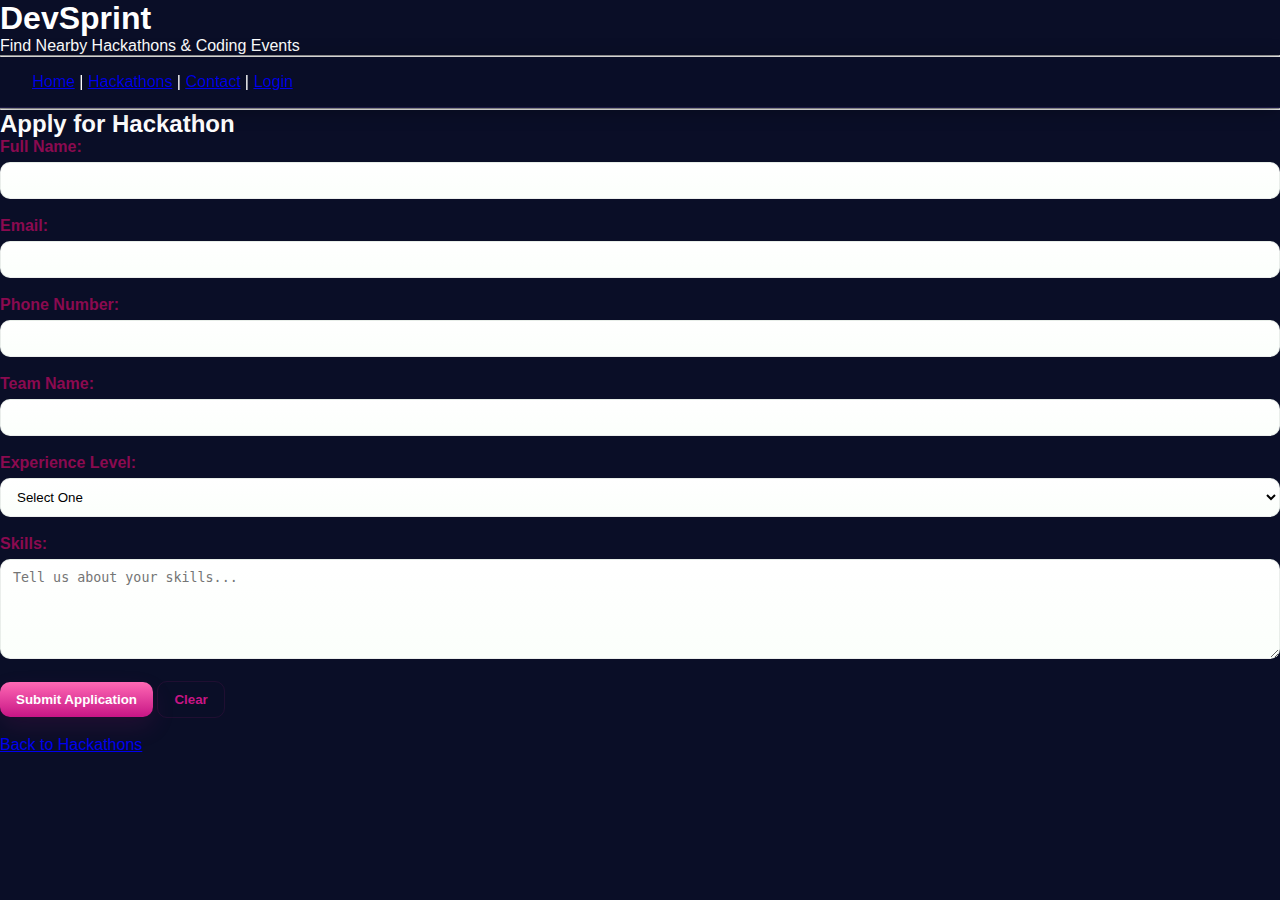
<file: apply.html>
<!DOCTYPE html>
<head>
<meta charset="utf-8">
<meta name="viewport" content="width=device-width, initial-scale=1">
<title>Apply | DevSprint</title>
<link rel="stylesheet" href="styles.css">
</head>
<body>
<header>
<h1>DevSprint</h1>
<p>Find Nearby Hackathons & Coding Events</p>
</header>
<hr>
<nav>
<a href="index.html">Home</a> |
<a href="hackathons.html">Hackathons</a> |
<a href="contact.html">Contact</a> |
<a href="login.html">Login</a>
</nav>
<hr>

<main>
<h2>Apply for Hackathon</h2>

<form>
<label for="fullname">Full Name:</label>
<input type="text" id="fullname" name="fullname" required>
<br><br>

<label for="email">Email:</label>
<input type="email" id="email" name="email" required>
<br><br>

<label for="phone">Phone Number:</label>
<input type="tel" id="phone" name="phone" required>
<br><br>

<label for="team">Team Name:</label>
<input type="text" id="team" name="team">
<br><br>

<label for="experience">Experience Level:</label>
<select id="experience" name="experience" required>
<option value="">Select One</option>
<option value="beginner">Beginner</option>
<option value="intermediate">Intermediate</option>
<option value="advanced">Advanced</option>
</select>
<br><br>

<label for="skills">Skills:</label>
<textarea id="skills" name="skills" rows="4" cols="50" placeholder="Tell us about your skills..."></textarea>
<br><br>

<input type="submit" value="Submit Application">
<input type="reset" value="Clear">
</form>

<br>
<a href="hackathons.html">Back to Hackathons</a>
</main>
</body>
</html>
</file>
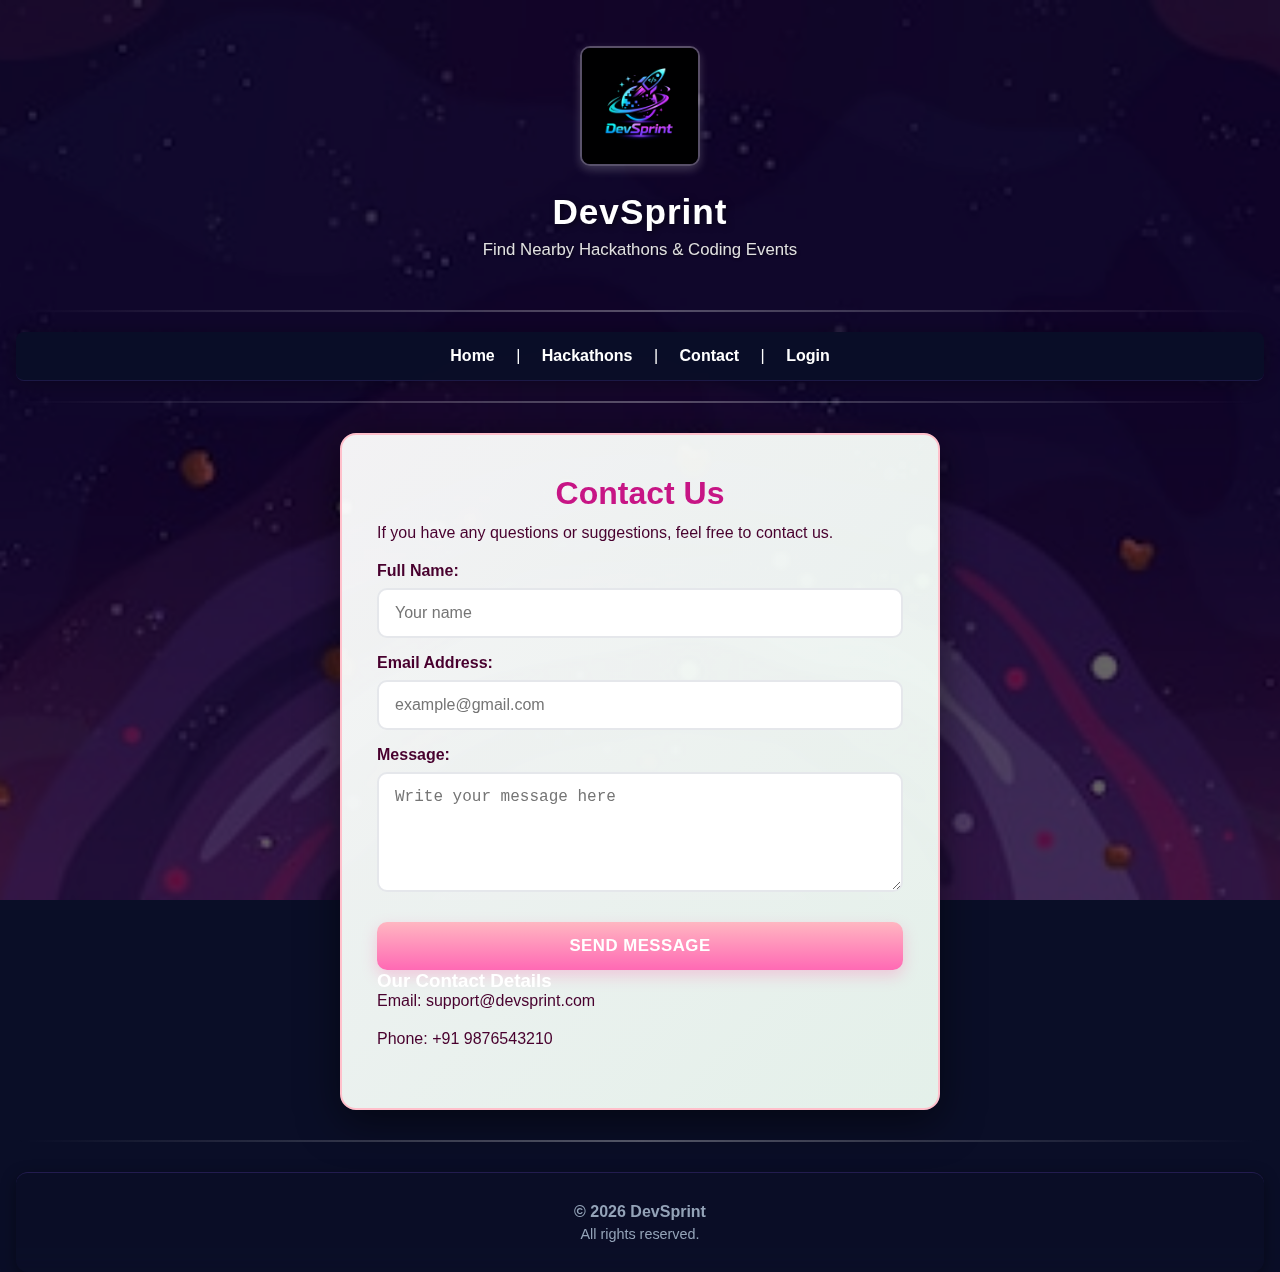
<file: contact.html>
<!DOCTYPE html>
<html lang="en">
<head>
    <meta charset="UTF-8">
    <meta name="viewport" content="width=device-width, initial-scale=1.0">
    <title>Contact Us | DevSprint</title>

    <link rel="stylesheet" href="styles.css">

    <style>
        body {
            margin: 0;
            padding: 16px;
            font-family: Arial, sans-serif;
            background-image: url("cp.jpg");
            background-size: cover;
            background-position: center;
            background-repeat: no-repeat;
            background-attachment: fixed;
            min-height: 100vh;
        }

        body::before {
            content: "";
            position: fixed;
            top: 0;
            left: 0;
            right: 0;
            bottom: 0;
            background: rgba(0, 0, 0, 0.6);
            z-index: -1;
        }

        header {
            text-align: center;
            padding: 30px 20px;
            color: white;
            border-radius: 12px;
            margin-bottom: 20px;
        }

        header img {
            border-radius: 10px;
            margin-bottom: 12px;
            box-shadow: 0 4px 10px rgba(255, 255, 255, 0.2);
        }

        header h1 {
            margin: 10px 0 8px 0;
            font-size: 2.2rem;
            font-weight: 700;
            color: #ffffff;
            text-shadow: 2px 2px 6px rgba(0, 0, 0, 0.5);
        }

        header p {
            margin: 0;
            font-size: 1.05rem;
            color: #e0e0e0;
            font-weight: 500;
        }

        nav {
            text-align: center;
            padding: 15px 0;
            border-radius: 8px;
            margin-bottom: 20px;
        }

        nav a {
            color: white;
            font-weight: 600;
            text-decoration: none;
            padding: 8px 12px;
            margin: 0 5px;
            border-radius: 6px;
            transition: all 0.3s ease;
        }

        nav a:hover {
            background: rgba(255, 105, 180, 0.8); /* hot pink hover */
            text-decoration: none;
        }

        hr {
            border: none;
            height: 2px;
            background: linear-gradient(90deg, transparent, rgba(255, 255, 255, 0.3), transparent);
            margin: 20px 0;
        }

        main.contact-container {
            max-width: 600px;
            margin: 30px auto;
            background: linear-gradient(135deg, rgba(255, 255, 255, 0.95) 0%, rgba(240, 253, 244, 0.95) 100%);
            padding: 40px 35px;
            border-radius: 16px;
            box-shadow: 0 12px 40px rgba(0, 0, 0, 0.5);
            border: 2px solid #FFC0CB;
        }

        main h2 {
            color: #C71585;
            font-size: 2rem;
            margin-bottom: 12px;
            text-align: center;
            font-weight: 700;
        }

        main p {
            color: #48002e;
            font-size: 1rem;
            margin-bottom: 20px;
        }

        form label {
            display: block;
            font-weight: 600;
            margin-bottom: 8px;
            color: #48002e;
        }

        form input[type="text"],
        form input[type="email"],
        form textarea {
            width: 100%;
            padding: 14px 16px;
            border: 2px solid #e5e7eb;
            border-radius: 10px;
            font-size: 1rem;
            background: #ffffff;
            box-sizing: border-box;
            transition: all 0.3s ease;
            margin-bottom: 16px;
        }

        form input:focus,
        form textarea:focus {
            outline: none;
            border-color: #FF69B4; /* pink focus */
            box-shadow: 0 0 0 4px rgba(255, 105, 180, 0.2);
        }

        form textarea {
            resize: vertical;
            min-height: 120px;
        }

        input[type="submit"] {
            width: 100%;
            padding: 14px 20px;
            background: linear-gradient(180deg, #FFB6C1, #FF69B4);
            color: #fff;
            border: none;
            border-radius: 10px;
            font-size: 1.05rem;
            font-weight: 700;
            cursor: pointer;
            margin-top: 10px;
            text-transform: uppercase;
            letter-spacing: 0.5px;
            transition: all 0.3s ease;
            box-shadow: 0 6px 15px rgba(255, 105, 180, 0.3);
        }

        input[type="submit"]:hover {
            background: linear-gradient(135deg, #FF69B4, #C71585);
            transform: translateY(-2px);
            box-shadow: 0 8px 20px rgba(199, 21, 133, 0.4);
        }

        footer {
            text-align: center;
            color: white;
            padding: 25px 20px;
            border-radius: 12px;
            margin-top: 30px;
            box-shadow: 0 4px 15px rgba(0, 0, 0, 0.4);
        }

        footer p {
            margin: 5px 0;
            font-size: 0.9rem;
        }

        footer p:first-child {
            font-weight: 600;
            font-size: 1rem;
        }
    </style>
</head>
<body>
    <header>
        <img src="logo.png" alt="DevSprint Logo" width="120" style="border: 2px solid rgba(255, 255, 255, 0.3);">
        <h1 style="letter-spacing: 1px;">DevSprint</h1>
        <p style="text-shadow: 1px 1px 3px rgba(0, 0, 0, 0.5);">Find Nearby Hackathons & Coding Events</p>
    </header>

    <hr>

    <nav>
        <a href="index.html">Home</a> |
        <a href="hackathons.html">Hackathons</a> |
        <a href="contact.html">Contact</a> |
        <a href="login.html">Login</a>
    </nav>

    <hr>

    <main class="contact-container">
        <h2>Contact Us</h2>
        <p>If you have any questions or suggestions, feel free to contact us.</p>

        <form>
            <label for="name">Full Name:</label>
            <input type="text" id="name" name="name" placeholder="Your name" required>

            <label for="email">Email Address:</label>
            <input type="email" id="email" name="email" placeholder="example@gmail.com" required>

            <label for="message">Message:</label>
            <textarea id="message" name="message" placeholder="Write your message here" required></textarea>

            <input type="submit" value="Send Message">
        </form>

        <h3>Our Contact Details</h3>
        <p>Email: support@devsprint.com</p>
        <p>Phone: +91 9876543210</p>
    </main>

    <hr>

    <footer>
        <p>&copy; 2026 DevSprint</p>
        <p>All rights reserved.</p>
    </footer>
</body>
</html>
</file>
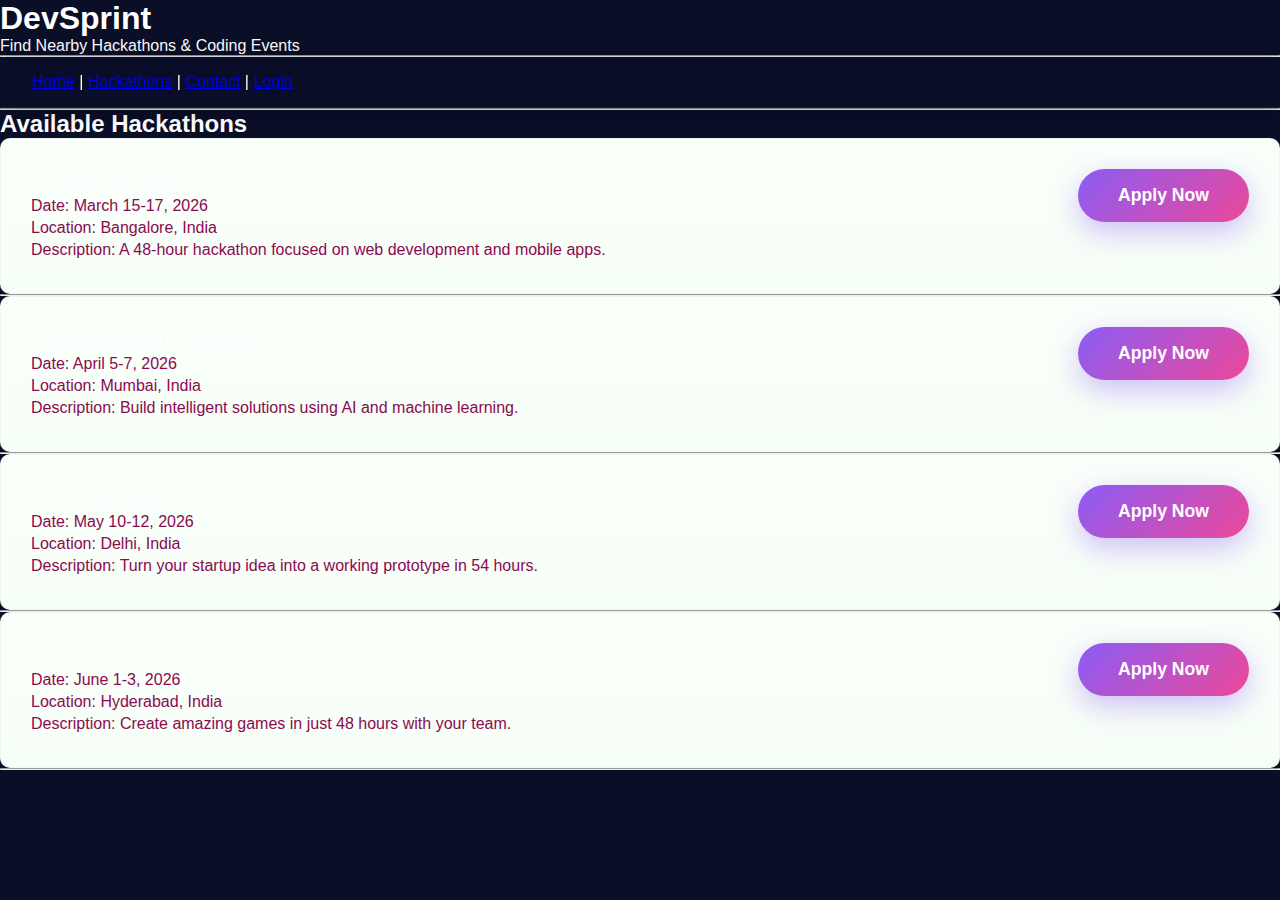
<file: hackathons.html>
<!DOCTYPE html>
<head>
<meta charset="utf-8">
<meta name="viewport" content="width=device-width, initial-scale=1">
<title>Hackathons | DevSprint</title>
<link rel="stylesheet" href="styles.css">
</head>
<body>
<header>
<h1>DevSprint</h1>
<p>Find Nearby Hackathons & Coding Events</p>
</header>
<hr>
<nav>
<a href="index.html">Home</a> |
<a href="hackathons.html">Hackathons</a> |
<a href="contact.html">Contact</a> |
<a href="login.html">Login</a>
</nav>
<hr>

<main>
<h2>Available Hackathons</h2>

<div class="hack-list">
	<div class="hack-card">
		<div class="hack-info">
			<h3>1. CodeFest 2026</h3>
			<p>Date: March 15-17, 2026</p>
			<p>Location: Bangalore, India</p>
			<p>Description: A 48-hour hackathon focused on web development and mobile apps.</p>
		</div>
		<div class="hack-actions">
			<a href="apply.html?hackathon=codefest" class="btn btn-primary">Apply Now</a>
		</div>
	</div>
	<hr>

	<div class="hack-card">
		<div class="hack-info">
			<h3>2. AI Innovation Challenge</h3>
			<p>Date: April 5-7, 2026</p>
			<p>Location: Mumbai, India</p>
			<p>Description: Build intelligent solutions using AI and machine learning.</p>
		</div>
		<div class="hack-actions">
			<a href="apply.html?hackathon=ai-challenge" class="btn btn-primary">Apply Now</a>
		</div>
	</div>
	<hr>

	<div class="hack-card">
		<div class="hack-info">
			<h3>3. StartupWeekend</h3>
			<p>Date: May 10-12, 2026</p>
			<p>Location: Delhi, India</p>
			<p>Description: Turn your startup idea into a working prototype in 54 hours.</p>
		</div>
		<div class="hack-actions">
			<a href="apply.html?hackathon=startup-weekend" class="btn btn-primary">Apply Now</a>
		</div>
	</div>
	<hr>

	<div class="hack-card">
		<div class="hack-info">
			<h3>4. Game Dev Jam</h3>
			<p>Date: June 1-3, 2026</p>
			<p>Location: Hyderabad, India</p>
			<p>Description: Create amazing games in just 48 hours with your team.</p>
		</div>
		<div class="hack-actions">
			<a href="apply.html?hackathon=game-jam" class="btn btn-primary">Apply Now</a>
		</div>
	</div>
	<hr>

</div>

</main>
</body>
</html>
</file>
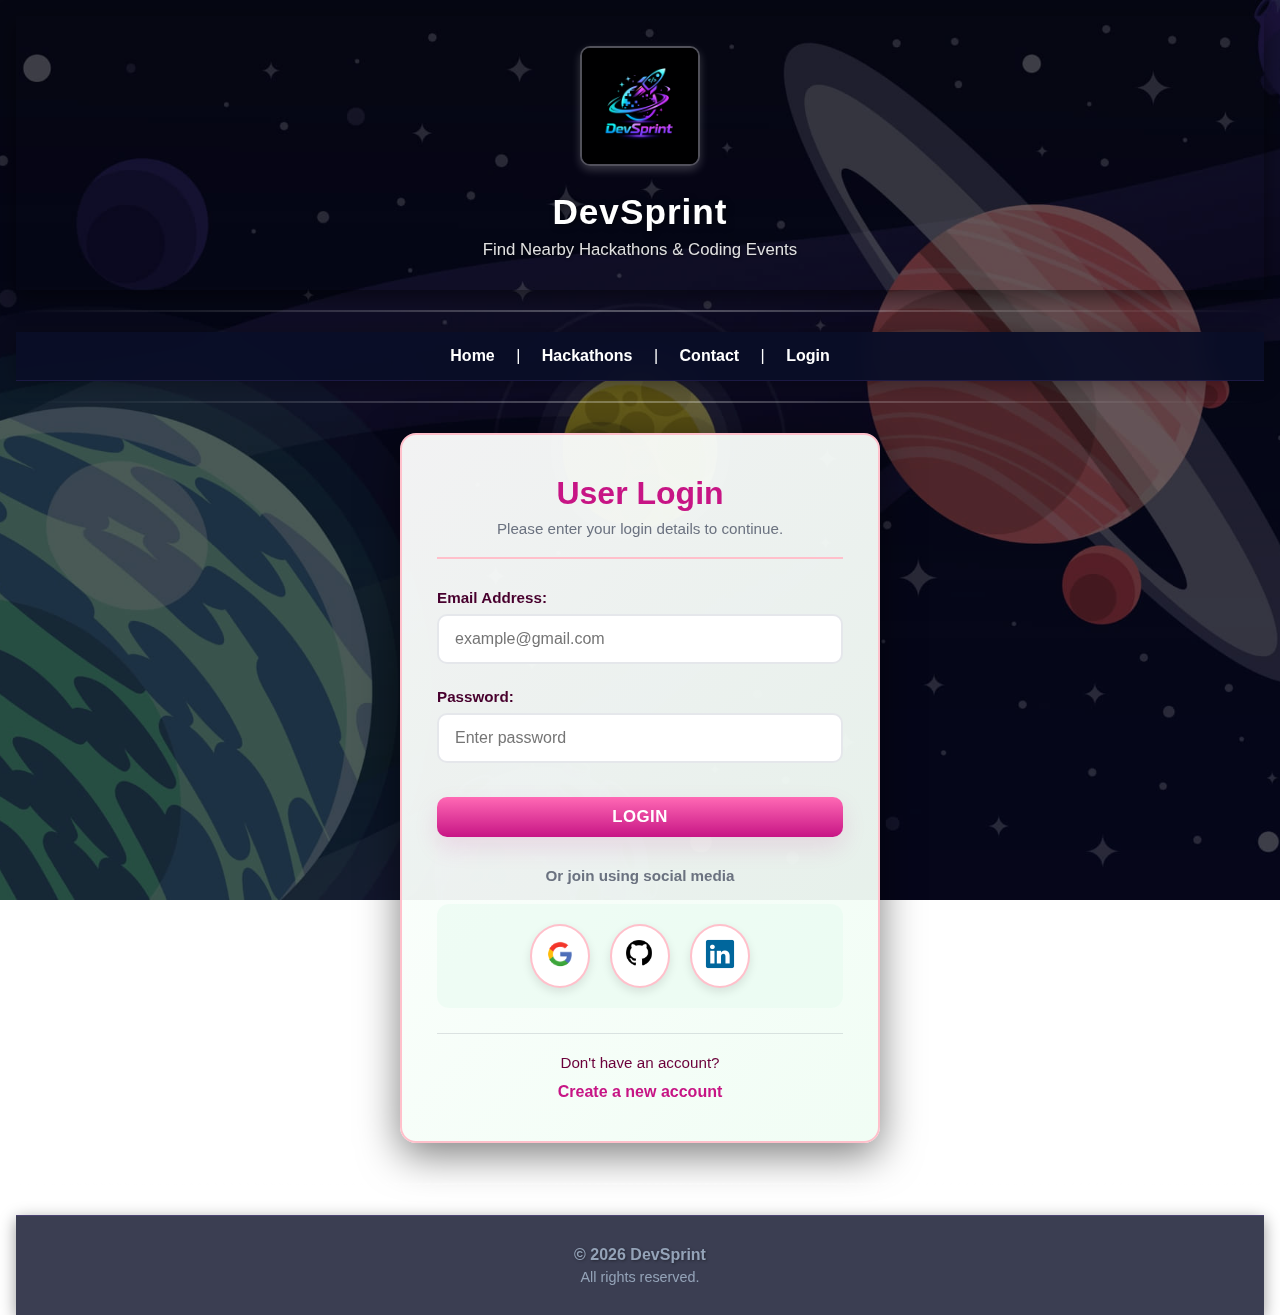
<file: login.html>
<!DOCTYPE html>
<html>
<head>
<meta charset="UTF-8">
<meta name="viewport" content="width=device-width, initial-scale=1.0">
<title>Login | DevSprint</title>

<link rel="stylesheet" href="styles.css">

<style>
body{
margin:0;padding:16px;font-family:Arial,sans-serif;
background:url("spacebg.jpg") center/cover no-repeat fixed;
min-height:100vh}
body:before{
content:"";position:fixed;inset:0;
background:rgba(0,0,0,0.6);z-index:-1}

header,nav,footer{text-align:center;color:white}
header{padding:30px 20px;margin-bottom:20px}
header img{
border-radius:10px;margin-bottom:12px;
box-shadow:0 4px 10px rgba(255,255,255,0.2)}
header h1{
margin:10px 0 8px;font-size:2.2rem;font-weight:700;
color:#ffffff;text-shadow:2px 2px 6px rgba(0,0,0,0.5)}
header p{
margin:0;font-size:1.05rem;color:#e0e0e0;font-weight:500}

nav{padding:15px 0;margin-bottom:20px}
nav a{
color:white;font-weight:600;text-decoration:none;
padding:8px 12px;margin:0 5px;border-radius:6px;
transition:.3s}
nav a:hover{
background:rgba(255,105,180,0.8)}

hr{
border:none;height:2px;
background:linear-gradient(90deg,transparent,rgba(255,255,255,0.3),transparent);
margin:20px 0}

.login-container{
max-width:480px;margin:30px auto;
background:linear-gradient(135deg,rgba(255,255,255,0.95) 0%,rgba(240,253,244,0.95) 100%);
padding:40px 35px;border-radius:16px;
box-shadow:0 12px 40px rgba(0,0,0,0.5);
border:2px solid #FFC0CB}

.login-header{
text-align:center;margin-bottom:30px;
padding-bottom:20px;border-bottom:2px solid #FFC0CB}
.login-header h2{
color:#C71585;font-size:2rem;margin-bottom:8px;font-weight:700}
.login-header p{font-size:.95rem;margin:0;color:#6b7280}

.form-group{margin-bottom:24px}
.form-group label{
display:block;font-weight:600;margin-bottom:8px;
color:#48002e;font-size:.95rem}
.form-group input{
width:100%;padding:14px 16px;
border:2px solid #e5e7eb;border-radius:10px;
font-size:1rem;background:#ffffff;box-sizing:border-box;
transition:.3s}
.form-group input:focus{
outline:none;border-color:#FF69B4;
box-shadow:0 0 0 4px rgba(255,105,180,0.2)}

.login-btn{
width:100%;padding:14px 20px;
background:linear-gradient(180deg,#FF69B4,#C71585);
color:#fff;border-radius:10px;font-size:1.05rem;
font-weight:700;cursor:pointer;margin-top:10px;
text-transform:uppercase;letter-spacing:.5px;
transition:.3s;
box-shadow:0 6px 15px rgba(255,105,180,0.3)}
.login-btn:hover{
background:linear-gradient(135deg,#FF69B4,#C71585);
transform:translateY(-2px);
box-shadow:0 8px 20px rgba(199,21,133,0.4)}

.social-divider{
text-align:center;margin:30px 0 20px;
font-size:.95rem;font-weight:600;color:#6b7280}

.social-login{
display:flex;justify-content:center;align-items:center;
gap:20px;padding:20px;
background:rgba(230,251,240,0.5);
border-radius:12px;margin-bottom:25px}
.social-login a{
background:white;padding:12px;border-radius:50%;
border:2px solid #FFC0CB;transition:.3s;
box-shadow:0 4px 10px rgba(0,0,0,0.1)}
.social-login a:hover{
transform:translateY(-4px) scale(1.1);
box-shadow:0 8px 15px rgba(25,135,84,0.2)}
.social-login img{width:32px;height:32px}

.signup-prompt{
text-align:center;margin-top:25px;
padding-top:20px;border-top:1px solid rgba(107,114,128,0.2)}
.signup-prompt p{
color:#6b003a;margin-bottom:12px;font-size:.95rem;font-weight:500}
.signup-prompt a{
text-decoration:none;color:#C71585;font-weight:600;
padding:8px 16px;border-radius:8px;transition:.3s}
.signup-prompt a:hover{
background:#FFC0CB;color:#a0135a}

footer{
padding:25px 20px;margin-top:30px;
box-shadow:0 4px 15px rgba(0,0,0,0.4)}
footer p{margin:5px 0;font-size:.9rem}
footer p:first-child{font-weight:600;font-size:1rem}
</style>
</head>

<body>

<header style="box-shadow:0 6px 20px rgba(0,0,0,0.5);">
<img src="logo.png" width="120"
style="border:2px solid rgba(255,255,255,0.3);">
<h1 style="letter-spacing:1px;">DevSprint</h1>
<p style="text-shadow:1px 1px 3px rgba(0,0,0,0.5);">
Find Nearby Hackathons & Coding Events
</p>
</header>

<hr>

<nav>
<a href="index.html">Home</a> |
<a href="hackathons.html">Hackathons</a> |
<a href="contact.html">Contact</a> |
<a href="login.html">Login</a>
</nav>

<hr>

<main class="login-container">
<div class="login-header">
<h2>User Login</h2>
<p>Please enter your login details to continue.</p>
</div>

<form>
<div class="form-group">
<label>Email Address:</label>
<input type="email" placeholder="example@gmail.com" required>
</div>

<div class="form-group">
<label>Password:</label>
<input type="password" placeholder="Enter password" required>
</div>
<input type="submit" value="Login" class="login-btn">
</form>

<h3 class="social-divider">Or join using social media</h3>

<div class="social-login">
<a href="#"><img src="google.png"></a>
<a href="#"><img src="git.png"></a>
<a href="#"><img src="linkedin.png"></a>
</div>

<div class="signup-prompt">
<p>Don't have an account?</p>
<a href="Registerpage.html">Create a new account</a>
</div>
</main>

<hr style="margin-top:40px;">

<footer>
<p style="text-shadow:1px 1px 3px rgba(0,0,0,0.4);">
&copy; 2026 DevSprint
</p>
<p>All rights reserved.</p>
</footer>

</body>
</html>
</file>
<file: styles.css>
:root {
  --pink-900: #8B0A50;
  --pink-700: #C71585;
  --pink-600: #FF69B4;
  --pink-400: #FFB6C1;
  --pink-accent: #ffe0f0;
  --accent: #e6fbf0;
  --bg: #f6fbf9;
  --surface: #ffffff;
  --muted: #6b7280;
  --radius: 12px;
  --shadow: 0 8px 20px rgba(12,48,28,0.08);
}

/* Base Styles */
* { 
  margin: 0;
  padding: 0;
  box-sizing: border-box; 
}

html, body { 
  height: 100%; 
}

body {
  font-family: 'Inter', -apple-system, BlinkMacSystemFont, 'Segoe UI', sans-serif;
  background: #0a0e27;
  color: #ffffff;
  overflow-x: hidden;
  -webkit-font-smoothing: antialiased;
}

/* Animated gradient background */
.gradient-bg {
  position: fixed;
  top: 0;
  left: 0;
  width: 100%;
  height: 100%;
  background: linear-gradient(135deg, #0a0e27 0%, #1a1f3a 25%, #2d1b4e 50%, #1a1f3a 75%, #0a0e27 100%);
  background-size: 400% 400%;
  animation: gradientShift 15s ease infinite;
  z-index: -2;
}

@keyframes gradientShift {
  0% { background-position: 0% 50%; }
  50% { background-position: 100% 50%; }
  100% { background-position: 0% 50%; }
}

/* Floating particles */
.particles {
  position: fixed;
  top: 0;
  left: 0;
  width: 100%;
  height: 100%;
  z-index: -1;
  pointer-events: none;
}

.particle {
  position: absolute;
  background: rgba(139, 92, 246, 0.3);
  border-radius: 50%;
  animation: float 20s infinite ease-in-out;
}

@keyframes float {
  0%, 100% { transform: translateY(0) translateX(0) scale(1); opacity: 0.3; }
  33% { transform: translateY(-100px) translateX(50px) scale(1.2); opacity: 0.6; }
  66% { transform: translateY(-50px) translateX(-50px) scale(0.8); opacity: 0.4; }
}

/* Navigation - Improved Simple Design */
nav {
  background: rgba(10, 14, 39, 0.95);
  backdrop-filter: blur(10px);
  padding: 1rem 2rem;
  border-bottom: 1px solid rgba(139, 92, 246, 0.15);
  box-shadow: 0 2px 20px rgba(0, 0, 0, 0.3);
}

.nav-container {
  max-width: 1400px;
  margin: 0 auto;
  display: flex;
  justify-content: space-between;
  align-items: center;
}

.nav-brand {
  display: flex;
  align-items: center;
  gap: 12px;
  text-decoration: none;
}

.nav-brand img {
  width: 40px;
  height: 40px;
  border-radius: 8px;
}

.nav-brand-text {
  font-size: 1.4rem;
  font-weight: 700;
  background: linear-gradient(135deg, #8b5cf6, #ec4899);
  -webkit-background-clip: text;
  -webkit-text-fill-color: transparent;
  background-clip: text;
}

.nav-menu {
  display: flex;
  gap: 0.5rem;
  align-items: center;
  list-style: none;
}

.nav-menu li a {
  color: #cbd5e1;
  text-decoration: none;
  padding: 0.6rem 1.2rem;
  border-radius: 8px;
  font-weight: 500;
  transition: all 0.3s ease;
  display: block;
}

.nav-menu li a:hover {
  color: #ffffff;
  background: rgba(139, 92, 246, 0.15);
}

.nav-menu li a.active {
  color: #ffffff;
  background: rgba(139, 92, 246, 0.2);
}

.nav-btn {
  background: linear-gradient(135deg, #8b5cf6, #ec4899);
  color: white !important;
  padding: 0.7rem 1.5rem !important;
  border-radius: 20px;
  font-weight: 600;
  box-shadow: 0 4px 15px rgba(139, 92, 246, 0.3);
}

.nav-btn:hover {
  transform: translateY(-2px);
  box-shadow: 0 6px 20px rgba(139, 92, 246, 0.5);
  background: linear-gradient(135deg, #7c3aed, #db2777) !important;
}

/* Mobile menu toggle */
.nav-toggle {
  display: none;
  background: none;
  border: none;
  color: white;
  font-size: 1.5rem;
  cursor: pointer;
  padding: 0.5rem;
}

/* Hero Section */
.hero {
  max-width: 1400px;
  margin: 0 auto;
  padding: 6rem 2rem 4rem;
  text-align: center;
}

.hero-badge {
  display: inline-block;
  background: rgba(139, 92, 246, 0.15);
  border: 1px solid rgba(139, 92, 246, 0.3);
  padding: 0.5rem 1.5rem;
  border-radius: 50px;
  margin-bottom: 2rem;
  font-size: 0.9rem;
  color: #c4b5fd;
  animation: fadeInDown 1s ease;
}

@keyframes fadeInDown {
  from {
    opacity: 0;
    transform: translateY(-20px);
  }
  to {
    opacity: 1;
    transform: translateY(0);
  }
}

.hero h1 {
  font-size: 4rem;
  font-weight: 800;
  margin-bottom: 1.5rem;
  background: linear-gradient(135deg, #ffffff 0%, #8b5cf6 50%, #ec4899 100%);
  -webkit-background-clip: text;
  -webkit-text-fill-color: transparent;
  background-clip: text;
  line-height: 1.2;
  animation: fadeInUp 1s ease 0.2s backwards;
}

@keyframes fadeInUp {
  from {
    opacity: 0;
    transform: translateY(30px);
  }
  to {
    opacity: 1;
    transform: translateY(0);
  }
}

.hero p {
  font-size: 1.3rem;
  color: #cbd5e1;
  max-width: 700px;
  margin: 0 auto 3rem;
  line-height: 1.6;
  animation: fadeInUp 1s ease 0.4s backwards;
}

.hero-cta {
  display: flex;
  gap: 1.5rem;
  justify-content: center;
  flex-wrap: wrap;
  animation: fadeInUp 1s ease 0.6s backwards;
}

/* Buttons */
.btn {
  padding: 1rem 2.5rem;
  border-radius: 30px;
  text-decoration: none;
  font-weight: 600;
  font-size: 1.1rem;
  transition: all 0.3s ease;
  cursor: pointer;
  border: none;
  display: inline-flex;
  align-items: center;
  gap: 0.5rem;
}

.btn-primary {
  background: linear-gradient(135deg, #8b5cf6, #ec4899);
  color: white;
  box-shadow: 0 10px 30px rgba(139, 92, 246, 0.4);
}

.btn-primary:hover {
  transform: translateY(-3px);
  box-shadow: 0 15px 40px rgba(139, 92, 246, 0.6);
}

.btn-secondary {
  background: rgba(255, 255, 255, 0.1);
  color: white;
  border: 2px solid rgba(255, 255, 255, 0.2);
  backdrop-filter: blur(10px);
}

.btn-secondary:hover {
  background: rgba(255, 255, 255, 0.2);
  border-color: rgba(255, 255, 255, 0.4);
  transform: translateY(-3px);
}

/* Stats Section */
.stats {
  max-width: 1200px;
  margin: 4rem auto;
  padding: 0 2rem;
  display: grid;
  grid-template-columns: repeat(auto-fit, minmax(250px, 1fr));
  gap: 2rem;
}

.stat-card {
  background: rgba(255, 255, 255, 0.05);
  backdrop-filter: blur(10px);
  border: 1px solid rgba(139, 92, 246, 0.2);
  padding: 2.5rem 2rem;
  border-radius: 20px;
  text-align: center;
  transition: all 0.3s ease;
  animation: fadeInUp 1s ease backwards;
}

.stat-card:nth-child(1) { animation-delay: 0.8s; }
.stat-card:nth-child(2) { animation-delay: 1s; }
.stat-card:nth-child(3) { animation-delay: 1.2s; }

.stat-card:hover {
  transform: translateY(-10px);
  background: rgba(139, 92, 246, 0.1);
  border-color: rgba(139, 92, 246, 0.4);
  box-shadow: 0 20px 40px rgba(139, 92, 246, 0.3);
}

.stat-number {
  font-size: 3.5rem;
  font-weight: 800;
  background: linear-gradient(135deg, #8b5cf6, #ec4899);
  -webkit-background-clip: text;
  -webkit-text-fill-color: transparent;
  background-clip: text;
  margin-bottom: 0.5rem;
}

.stat-label {
  color: #cbd5e1;
  font-size: 1.1rem;
  font-weight: 500;
}

/* Features Section */
.features {
  max-width: 1400px;
  margin: 6rem auto;
  padding: 0 2rem;
}

.section-header {
  text-align: center;
  margin-bottom: 4rem;
}

.section-header h2 {
  font-size: 2.8rem;
  font-weight: 700;
  margin-bottom: 1rem;
  background: linear-gradient(135deg, #ffffff, #8b5cf6);
  -webkit-background-clip: text;
  -webkit-text-fill-color: transparent;
  background-clip: text;
}

.section-header p {
  color: #94a3b8;
  font-size: 1.2rem;
}

.features-grid {
  display: grid;
  grid-template-columns: repeat(auto-fit, minmax(280px, 1fr));
  gap: 2rem;
}

.feature-card {
  background: rgba(255, 255, 255, 0.03);
  backdrop-filter: blur(10px);
  border: 1px solid rgba(139, 92, 246, 0.2);
  padding: 2.5rem;
  border-radius: 20px;
  transition: all 0.4s ease;
  position: relative;
  overflow: hidden;
}

.feature-card::before {
  content: '';
  position: absolute;
  top: 0;
  left: 0;
  width: 100%;
  height: 4px;
  background: linear-gradient(90deg, #8b5cf6, #ec4899);
  transform: scaleX(0);
  transition: transform 0.4s ease;
}

.feature-card:hover::before {
  transform: scaleX(1);
}

.feature-card:hover {
  transform: translateY(-10px);
  background: rgba(139, 92, 246, 0.08);
  border-color: rgba(139, 92, 246, 0.4);
  box-shadow: 0 20px 50px rgba(139, 92, 246, 0.3);
}

.feature-icon {
  font-size: 3rem;
  margin-bottom: 1.5rem;
  display: inline-block;
}

.feature-card h3 {
  font-size: 1.5rem;
  margin-bottom: 1rem;
  color: #ffffff;
}

.feature-card p {
  color: #94a3b8;
  line-height: 1.6;
  font-size: 1rem;
}

/* Highlighted Event */
.highlight {
  max-width: 1200px;
  margin: 6rem auto;
  padding: 0 2rem;
}

.highlight-card {
  background: linear-gradient(135deg, rgba(139, 92, 246, 0.1) 0%, rgba(236, 72, 153, 0.1) 100%);
  backdrop-filter: blur(10px);
  border: 2px solid rgba(139, 92, 246, 0.3);
  border-radius: 30px;
  padding: 4rem;
  display: grid;
  grid-template-columns: 1fr 1fr;
  gap: 3rem;
  align-items: center;
  position: relative;
  overflow: hidden;
}

.highlight-card::before {
  content: '';
  position: absolute;
  top: -50%;
  right: -50%;
  width: 200%;
  height: 200%;
  background: radial-gradient(circle, rgba(139, 92, 246, 0.1) 0%, transparent 70%);
  animation: pulse 8s ease-in-out infinite;
}

@keyframes pulse {
  0%, 100% { transform: scale(1); opacity: 0.5; }
  50% { transform: scale(1.1); opacity: 0.8; }
}

.highlight-content {
  position: relative;
  z-index: 1;
}

.highlight-badge {
  display: inline-block;
  background: linear-gradient(135deg, #8b5cf6, #ec4899);
  color: white;
  padding: 0.5rem 1.2rem;
  border-radius: 20px;
  font-size: 0.9rem;
  font-weight: 600;
  margin-bottom: 1.5rem;
}

.highlight-content h2 {
  font-size: 2.5rem;
  margin-bottom: 1rem;
  color: #ffffff;
}

.highlight-content p {
  color: #cbd5e1;
  font-size: 1.1rem;
  line-height: 1.6;
  margin-bottom: 1.5rem;
}

.highlight-meta {
  display: flex;
  gap: 2rem;
  margin-bottom: 2rem;
  flex-wrap: wrap;
}

.meta-item {
  display: flex;
  align-items: center;
  gap: 0.5rem;
  color: #94a3b8;
}

.meta-item strong {
  color: #ffffff;
}

.highlight-image {
  position: relative;
  z-index: 1;
  border-radius: 20px;
  overflow: hidden;
  box-shadow: 0 20px 60px rgba(0, 0, 0, 0.4);
}

.highlight-image img {
  width: 100%;
  height: 100%;
  object-fit: cover;
  transition: transform 0.5s ease;
}

.highlight-card:hover .highlight-image img {
  transform: scale(1.05);
}

/* How it Works */
.how-it-works {
  max-width: 1200px;
  margin: 6rem auto;
  padding: 0 2rem;
}

.steps {
  display: grid;
  grid-template-columns: repeat(auto-fit, minmax(300px, 1fr));
  gap: 3rem;
  margin-top: 3rem;
}

.step {
  position: relative;
  padding-left: 4rem;
}

.step-number {
  position: absolute;
  left: 0;
  top: 0;
  width: 60px;
  height: 60px;
  background: linear-gradient(135deg, #8b5cf6, #ec4899);
  border-radius: 50%;
  display: flex;
  align-items: center;
  justify-content: center;
  font-size: 1.5rem;
  font-weight: 700;
  box-shadow: 0 10px 30px rgba(139, 92, 246, 0.4);
}

.step h3 {
  font-size: 1.4rem;
  margin-bottom: 1rem;
  color: #ffffff;
}

.step p {
  color: #94a3b8;
  line-height: 1.6;
}

/* Footer */
footer {
  background: rgba(10, 14, 39, 0.8);
  backdrop-filter: blur(10px);
  border-top: 1px solid rgba(139, 92, 246, 0.2);
  padding: 3rem 2rem;
  text-align: center;
  margin-top: 8rem;
}

footer p {
  color: #94a3b8;
  margin: 0.5rem 0;
}

.footer-brand {
  font-size: 1.2rem;
  font-weight: 700;
  background: linear-gradient(135deg, #8b5cf6, #ec4899);
  -webkit-background-clip: text;
  -webkit-text-fill-color: transparent;
  background-clip: text;
  margin-bottom: 1rem;
}

/* Scroll animations */
.scroll-fade {
  opacity: 0;
  transform: translateY(30px);
  transition: opacity 0.8s ease, transform 0.8s ease;
}

.scroll-fade.visible {
  opacity: 1;
  transform: translateY(0);
}

/* Responsive Design */
@media (max-width: 768px) {
  .nav-menu {
    display: none;
    position: absolute;
    top: 100%;
    left: 0;
    right: 0;
    background: rgba(10, 14, 39, 0.98);
    flex-direction: column;
    padding: 1rem;
    border-bottom: 1px solid rgba(139, 92, 246, 0.2);
  }

  .nav-menu.active {
    display: flex;
  }

  .nav-toggle {
    display: block;
  }

  .nav-container {
    position: relative;
  }

  .hero h1 {
    font-size: 2.5rem;
  }

  .hero p {
    font-size: 1.1rem;
  }

  .highlight-card {
    grid-template-columns: 1fr;
    padding: 2rem;
  }

  .stats {
    grid-template-columns: 1fr;
  }

  .section-header h2 {
    font-size: 2rem;
  }
}

/* Forms - keeping original styles for other pages */
form { display: block; }
label { 
  display: block; 
  font-weight: 600; 
  margin-bottom: 6px; 
  color: var(--pink-900); 
}

input[type="text"], 
input[type="email"], 
input[type="tel"], 
input[type="password"],
select, 
textarea {
  width: 100%;
  padding: 10px 12px;
  border: 1px solid rgba(10,40,30,0.08);
  border-radius: 10px;
  background: linear-gradient(180deg, #fff, #fbfffb);
  transition: box-shadow .12s ease, border-color .12s ease;
}

input:focus, textarea:focus, select:focus { 
  outline: none; 
  box-shadow: 0 6px 18px rgba(25,135,84,0.08); 
  border-color: var(--pink-600); 
}

textarea { 
  resize: vertical; 
  min-height: 100px; 
}

input[type="submit"], 
input[type="reset"] {
  display: inline-flex;
  align-items: center;
  gap: 8px;
  padding: 10px 16px;
  border-radius: 10px;
  border: none;
  cursor: pointer;
  font-weight: 600;
  transition: transform .12s ease, box-shadow .12s ease, background .12s ease;
}

input[type="submit"] {
  background: linear-gradient(180deg, var(--pink-600), var(--pink-700));
  color: #fff;
  box-shadow: 0 10px 24px rgba(199,21,133,0.12);
}

input[type="submit"]:hover {
  background: linear-gradient(180deg, var(--pink-700), var(--pink-900));
  transform: translateY(-3px);
}

input[type="reset"] {
  background: transparent;
  color: var(--pink-700);
  border: 1px solid rgba(199,21,133,0.12);
}

input[type="reset"]:hover {
  background: rgba(199,21,133,0.06);
}

/* Utility */
.muted { color: var(--muted); }

/* Hackathon listing cards - for other pages */
.hack-list { 
  display: block; 
  flex-direction: column; 
  gap: 12px; 
}

.hack-card {
  display: flex;
  align-items: flex-start;
  justify-content: space-between;
  gap: 18px;
  padding: 30px;
  border-radius: 10px;
  background: linear-gradient(180deg, #fbfffb, #f6fff7);
  border: 1px solid rgba(8,40,24,0.04);
}

.hack-info { 
  flex: 1 1 auto; 
}

.hack-info h3 { 
  margin: 0 0 6px 0; 
}

.hack-info p { 
  margin: 4px 0; 
  color: var(--pink-900); 
}

.hack-actions { 
  display: flex; 
  align-items: center; 
  gap: 8px; 
  flex: 0 0 auto; 
}

@media (max-width: 720px) {
  .hack-card { 
    flex-direction: column; 
    align-items: stretch; 
  }
  .hack-actions { 
    justify-content: flex-start; 
  }
}
</file>
